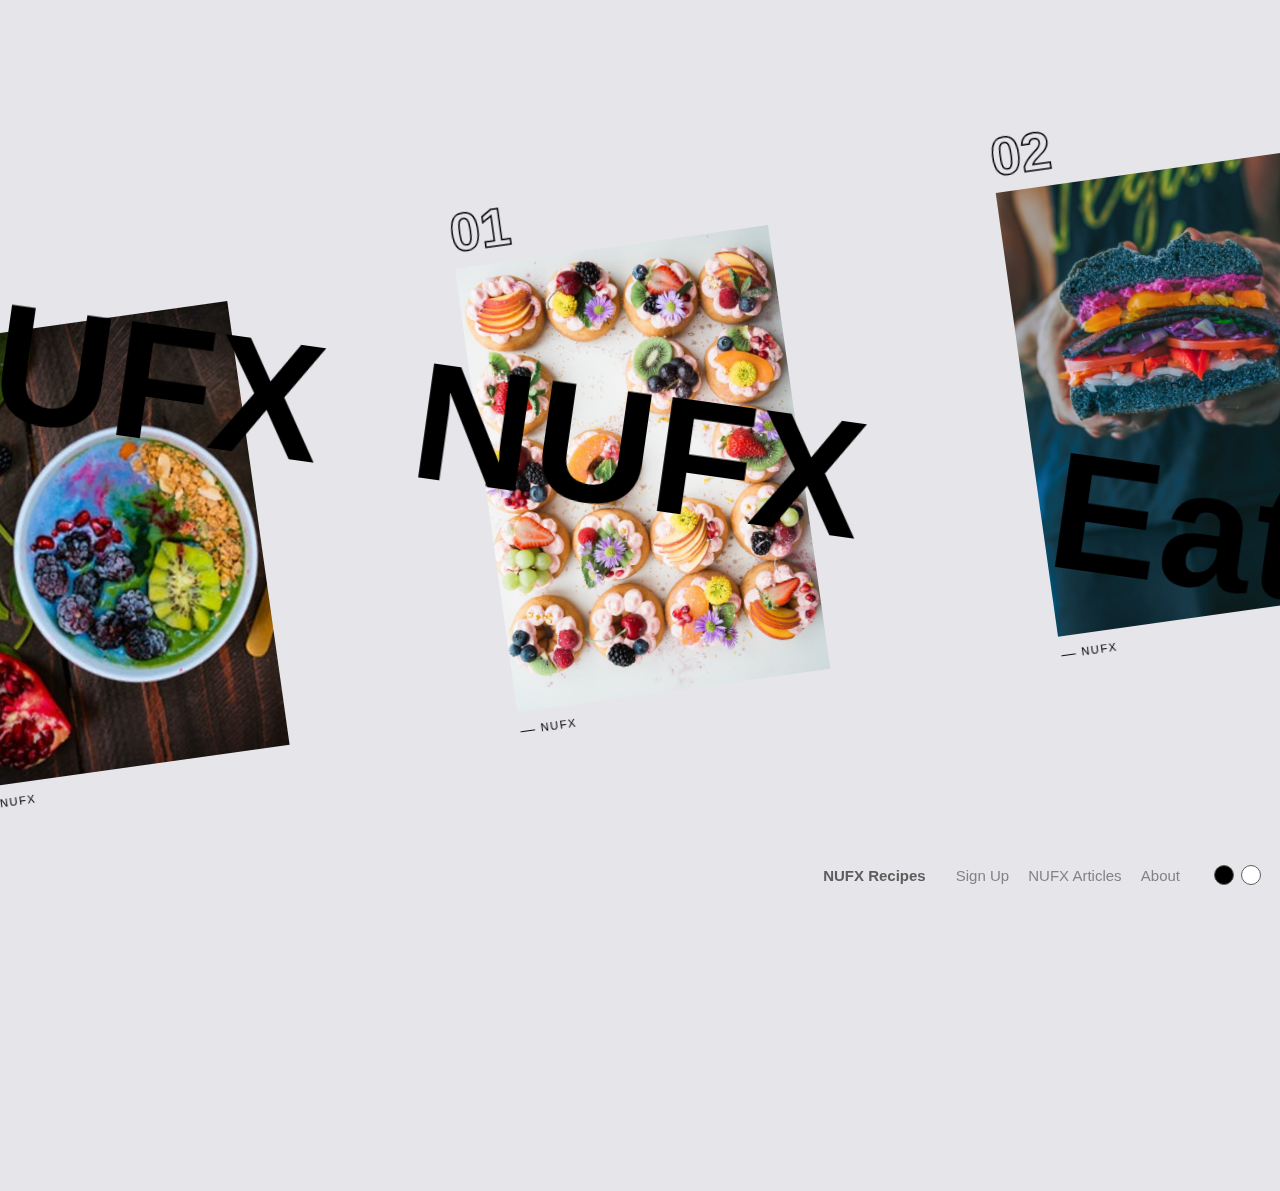
<file: RecipeSlideshow/index.html>
<!DOCTYPE html>
<html lang="en" class="no-js">
	<head>
		<meta charset="UTF-8" />
		<meta name="viewport" content="width=device-width, initial-scale=1">
		<title>Recipe Slideshow | NUFX</title>
		<meta name="description" content="An experimental slideshow with an inclined look with three slide previews and a content view on click." />
		<meta name="keywords" content="slideshow, javascript, tweenmax, rotation, animation, css" />
		<meta name="author" content="Codrops" />
		<link rel="shortcut icon" href="favicon.ico">
		<link rel="stylesheet" type="text/css" href="css/base.css" />
		<script>document.documentElement.className="js";var supportsCssVars=function(){var e,t=document.createElement("style");return t.innerHTML="root: { --tmp-var: bold; }",document.head.appendChild(t),e=!!(window.CSS&&window.CSS.supports&&window.CSS.supports("font-weight","var(--tmp-var)")),t.parentNode.removeChild(t),e};supportsCssVars()||alert("Please view this demo in a modern browser that supports CSS Variables.");</script>
	</head>
	<body class="loading">
		<main>
			<div class="content">
				<article class="content__item">
					<div class="img-wrap img-wrap--content">
						<div class="img img--content" style="background-image: url(img/1.jpg);"></div>
					</div>
					<header class="content__item-header">
						<span class="content__item-header-meta">NUFX</span>
						<h2 class="content__item-header-title">Eat Clean</h2>
					</header>
					<div class="content__item-copy">
						<p class="content__item-copy-text">
						Serves 2

<h2>Ingredients </h2>
7/8 cup (200g) tempeh, seitan or firm tofu
2 tbsp vegetable oil
2 1/2 cups (250g) bok choi leaves, halved lengthways
Handful of fresh coriander, finely chopped
2 spring onions, sliced
For the maple and orange glaze
1 tsp toasted sesame oil
2cm fresh ginger, finely grated
1 clove of garlic, crushed
1/2 red chilli, deseeded and finely diced
3 tbsp tamari
2 1/2 tbsp maple syrup
Zest and juice of 1/2 an orange
1 tbsp rice wine vinegar
For the miso noodle broth
7/8 cup (135g) soba noodles
1 tbsp tamari
1 star anise
3 1/2 tbsp brown rice miso

						</p>
						<a href="#" class="content__item-copy-more">more +</a>
					</div>
				</article>
				<article class="content__item">
					<div class="img-wrap img-wrap--content">
						<div class="img img--content" style="background-image: url(img/2.jpg);"></div>
					</div>
					<header class="content__item-header">
						<span class="content__item-header-meta">NUFX</span>
						<h2 class="content__item-header-title">Eat Clean</h2>
					</header>
					<div class="content__item-copy">
						<p class="content__item-copy-text">
						<h2>Ingredients </h2>
7/8 cup (200g) tempeh, seitan or firm tofu
2 tbsp vegetable oil
2 1/2 cups (250g) bok choi leaves, halved lengthways
Handful of fresh coriander, finely chopped
2 spring onions, sliced
For the maple and orange glaze
1 tsp toasted sesame oil
2cm fresh ginger, finely grated
1 clove of garlic, crushed
1/2 red chilli, deseeded and finely diced
3 tbsp tamari
2 1/2 tbsp maple syrup
Zest and juice of 1/2 an orange
1 tbsp rice wine vinegar
For the miso noodle broth
7/8 cup (135g) soba noodles
1 tbsp tamari
1 star anise
3 1/2 tbsp brown rice miso
						</p>
						<a href="#" class="content__item-copy-more">more +</a>
					</div>
				</article>
				<article class="content__item">
					<div class="img-wrap img-wrap--content">
						<div class="img img--content" style="background-image: url(img/3.jpg);"></div>
					</div>
					<header class="content__item-header">
						<span class="content__item-header-meta">NUFX</span>
						<h2 class="content__item-header-title">Eat Clean</h2>
					</header>
					<div class="content__item-copy">
						<p class="content__item-copy-text">
						<h2>Ingredients </h2>
7/8 cup (200g) tempeh, seitan or firm tofu
2 tbsp vegetable oil
2 1/2 cups (250g) bok choi leaves, halved lengthways
Handful of fresh coriander, finely chopped
2 spring onions, sliced
For the maple and orange glaze
1 tsp toasted sesame oil
2cm fresh ginger, finely grated
1 clove of garlic, crushed
1/2 red chilli, deseeded and finely diced
3 tbsp tamari
2 1/2 tbsp maple syrup
Zest and juice of 1/2 an orange
1 tbsp rice wine vinegar
For the miso noodle broth
7/8 cup (135g) soba noodles
1 tbsp tamari
1 star anise
3 1/2 tbsp brown rice miso
						</p>
						<a href="#" class="content__item-copy-more">more +</a>
					</div>
				</article>
				<article class="content__item">
					<div class="img-wrap img-wrap--content">
						<div class="img img--content" style="background-image: url(img/4.jpg);"></div>
					</div>
					<header class="content__item-header">
						<span class="content__item-header-meta">NUFX</span>
						<h2 class="content__item-header-title">Eat Clean</h2>
					</header>
					<div class="content__item-copy">
						<p class="content__item-copy-text">
						<h2>Ingredients </h2>
7/8 cup (200g) tempeh, seitan or firm tofu
2 tbsp vegetable oil
2 1/2 cups (250g) bok choi leaves, halved lengthways
Handful of fresh coriander, finely chopped
2 spring onions, sliced
For the maple and orange glaze
1 tsp toasted sesame oil
2cm fresh ginger, finely grated
1 clove of garlic, crushed
1/2 red chilli, deseeded and finely diced
3 tbsp tamari
2 1/2 tbsp maple syrup
Zest and juice of 1/2 an orange
1 tbsp rice wine vinegar
For the miso noodle broth
7/8 cup (135g) soba noodles
1 tbsp tamari
1 star anise
3 1/2 tbsp brown rice miso
						</p>
						<a href="#" class="content__item-copy-more">more +</a>
					</div>
				</article>
			</div>
			<div class="revealer">
				<div class="revealer__inner"></div>
			</div>
			<div class="grid grid--slideshow">
				<figure class="grid__item grid__item--slide">
					<span class="number">01</span>
					<div class="img-wrap">
						<div class="img" style="background-image: url(img/1.jpg);"></div>
					</div>
					<figcaption class="caption">NUFX</figcaption>
				</figure>
				<figure class="grid__item grid__item--slide">
					<span class="number">02</span>
					<div class="img-wrap">
						<div class="img" style="background-image: url(img/2.jpg);"></div>
					</div>
				
					<figcaption class="caption">NUFX</figcaption>
				</figure>
				<figure class="grid__item grid__item--slide">
					<span class="number">03</span>
					<div class="img-wrap">
						<div class="img" style="background-image: url(img/3.jpg);"></div>
					</div>
					<figcaption class="caption">NUFX</figcaption>
				</figure>
				<figure class="grid__item grid__item--slide">
					<span class="number">04</span>
					<div class="img-wrap">
						<div class="img" style="background-image: url(img/4.jpg);"></div>
					</div>
					<figcaption class="caption">NUFX</figcaption>
				</figure>
				<div class="titles-wrap">
					<div class="grid grid--titles">
						<h3 class="grid__item grid__item--title">NUFX</h3>
						<h3 class="grid__item grid__item--title">Eat</h3>
						<h3 class="grid__item grid__item--title">With</h3>
						<h3 class="grid__item grid__item--title">NUFX</h3>
					</div>
				</div>
				<div class="grid grid--interaction">
					<div class="grid__item grid__item--cursor grid__item--left"></div>
					<div class="grid__item grid__item--cursor grid__item--center"></div>
					<div class="grid__item grid__item--cursor grid__item--right"></div>
				</div>
			</div>
			<div class="frame">
				<div class="frame__title-wrap">
					<h1 class="frame__title">NUFX Recipes</h1>
					<div class="frame__links">
						<a href="https://tympanus.net/Development/ExplodingObjects/">Sign Up</a>
						<a href="https://tympanus.net/codrops/?p=39863">NUFX Articles</a>
						<a href="https://github.com/codrops/CrossroadsSlideshow/">About</a>
					</div>
					<div class="frame__mode" role="radiogroup">
						<div class="frame__mode-item frame__mode-item--dark">
							<input id="mode-1" type="radio" name="mode" class="frame__mode-input"></input>
							<label class="frame__mode-label" for="mode-1">Dark mode</label>
						</div>
						<div class="frame__mode-item">
							<input id="mode-2" type="radio" name="mode" class="frame__mode-input" checked></input>
							<label class="frame__mode-label frame__mode-label--light" for="mode-2">Light mode</label>
						</div>
					</div>
				</div>
			</div><!-- /frame -->
		</main>
		<script src="js/imagesloaded.pkgd.min.js"></script>
		<script src="js/charming.min.js"></script>
		<script src="js/TweenMax.min.js"></script>
		<script src="js/demo.js"></script>
	</body>
</html>
</file>
<file: RecipeSlideshow/css/base.css>
article,aside,details,figcaption,figure,footer,header,hgroup,main,nav,section,summary{display:block;}audio,canvas,video{display:inline-block;}audio:not([controls]){display:none;height:0;}[hidden]{display:none;}html{font-family:sans-serif;-ms-text-size-adjust:100%;-webkit-text-size-adjust:100%;}body{margin:0;}a:focus{outline:thin dotted;}a:active,a:hover{outline:0;}h1{font-size:2em;margin:0.67em 0;}abbr[title]{border-bottom:1px dotted;}b,strong{font-weight:bold;}dfn{font-style:italic;}hr{-moz-box-sizing:content-box;box-sizing:content-box;height:0;}mark{background:#ff0;color:#000;}code,kbd,pre,samp{font-family:monospace,serif;font-size:1em;}pre{white-space:pre-wrap;}q{quotes:"\201C" "\201D" "\2018" "\2019";}small{font-size:80%;}sub,sup{font-size:75%;line-height:0;position:relative;vertical-align:baseline;}sup{top:-0.5em;}sub{bottom:-0.25em;}img{border:0;}svg:not(:root){overflow:hidden;}figure{margin:0;}fieldset{border:1px solid #c0c0c0;margin:0 2px;padding:0.35em 0.625em 0.75em;}legend{border:0;padding:0;}button,input,select,textarea{font-family:inherit;font-size:100%;margin:0;}button,input{line-height:normal;}button,select{text-transform:none;}button,html input[type="button"],input[type="reset"],input[type="submit"]{-webkit-appearance:button;cursor:pointer;}button[disabled],html input[disabled]{cursor:default;}input[type="checkbox"],input[type="radio"]{box-sizing:border-box;padding:0;}input[type="search"]{-webkit-appearance:textfield;-moz-box-sizing:content-box;-webkit-box-sizing:content-box;box-sizing:content-box;}input[type="search"]::-webkit-search-cancel-button,input[type="search"]::-webkit-search-decoration{-webkit-appearance:none;}button::-moz-focus-inner,input::-moz-focus-inner{border:0;padding:0;}textarea{overflow:auto;vertical-align:top;}table{border-collapse:collapse;border-spacing:0;}
*,
*::after,
*::before {
	box-sizing: border-box;
}

.debug {
	transform: scale(0.5);
}

.debug * {
	outline: 1px solid red;
	opacity: 0.9;
}

html, body {
	height: 100%;
}

:root {
	font-size: 15px;
}

body {
	--color-text: #5d5d5d;
	--color-bg: #e6e6ea;
	--color-link: #838288;
	--color-link-hover: #000;
	--color-number: #000;
	--color-title: #000;
	--color-caption: #000;
	--color-content: #000;
	--color-content-bg: var(--color-bg);
	--color-reveal-bg: var(--color-bg);
	color: var(--color-text);
	background-color: var(--color-bg);
	font-family: transat-text, sans-serif;
	-webkit-font-smoothing: antialiased;
	-moz-osx-font-smoothing: grayscale;
	text-rendering: optimizeLegibility;
}

.dark-mode {
	--color-text: #424242;
	--color-bg: #101010;
	--color-link: #bb3a3a;
	--color-link-hover: #fff;
	--color-number: #484848;
	--color-title: #bb3a3a;
	--color-caption: #484848;
	--color-content: #dadada;
	--color-content-title: #bb3a3a;
	--color-content-meta: #fff;
}

/* Page Loader */
.js .loading::before {
	content: '';
	position: fixed;
	z-index: 100000;
	top: 0;
	left: 0;
	width: 100%;
	height: 100%;
	background: var(--color-bg);
}

.js .loading::after {
	content: '';
	position: fixed;
	z-index: 100000;
	top: 50%;
	left: 50%;
	width: 60px;
	height: 60px;
	margin: -30px 0 0 -30px;
	pointer-events: none;
	border-radius: 50%;
	opacity: 0.4;
	background: var(--color-link);
	animation: loaderAnim 0.7s linear infinite alternate forwards;
}

@keyframes loaderAnim {
	to {
		opacity: 1;
		transform: scale3d(0.5,0.5,1);
	}
}

a {
	text-decoration: none;
	color: var(--color-link);
	outline: none;
}

a:hover,
a:focus {
	color: var(--color-link-hover);
	outline: none;
}

main {
	position: relative;
	min-height: 100vh;
}

.frame {
	padding: 3rem 5vw 0;
	text-align: center;
	position: relative;
	z-index: 100;
}

.frame__title {
	font-size: 1rem;
	margin: 0 0 1rem;
}

.frame__links a {
	margin: 0 0.5rem;
}

.frame__mode {
	margin: 1rem auto;
	display: flex;
	justify-content: center;
}

.frame__mode-item {
	position: relative;
	width: 20px;
	height: 20px;
	margin: 0 0.25rem;
	pointer-events: auto;
	border-radius: 50%;
	background: #fff;
	overflow: hidden;
	border: 1px solid var(--color-text);
}

.frame__mode-item--dark {
	background: #000;
}

.frame__mode-label,
.frame__mode-input {
	font-size: 0;
	position: absolute;
	opacity: 0;
	width: 100%;
	height: 100%;
	left: 0;
	top: 0;
	-moz-appearance: none;
	-webkit-appearance: none;
	cursor: pointer;
}

.content {
	position: relative;
}

.content__item {
	position: absolute;
	width: 100%;
	left: 0;
	top: 0;
	color: var(--color-content);
	background: var(--color-content-bg);
}

.js .content__item {
	opacity: 0;
	pointer-events: none;
}

.js .content__item--current {
	opacity: 1;
	pointer-events: auto;
	top: 16rem;
}

.content__item-header {
	padding: 2rem 2rem 0;
	position: relative;
}

.content__item-header-title {
	font-family: ivymode, sans-serif;
	font-weight: 600;
	font-size: 3rem;
	margin: 0;
	color: var(--color-content-title);
}

.content__item-header-meta {
	text-indent: 0.25rem;
	display: block;
	color: var(--color-content-meta);
}

.dark-mode .content__item-header-meta {
	mix-blend-mode: difference;
}

.content__item-header-meta::before {
	content: '---------';
	margin: 0 0.5rem 0 0;
	letter-spacing: -0.15rem;
}

.content__item-copy {
	padding: 2rem;
	font-family: linotype-didot, serif;
}

.revealer {
	position: fixed;
	width: 100vw;
	height: 100vh;
	top: 0;
	left: 0;
	transform: rotate(-8deg);
	display: flex;
	align-items: center;
	justify-content: center;
	pointer-events: none;
}

.revealer__inner {
	background-color: var(--color-reveal-bg);
	width: 200%;
	height: 200%;
	position: relative;
	flex: none;
}

.grid {
	position: absolute;
	display: grid;
	height: 400px;
	width: 100%;
	left: 0;
	top: 0;
	grid-template-columns: 30% 30% 30%;
	grid-column-gap: 5%;
	grid-template-areas: 'griditem-left griditem-center griditem-right';
}

.grid--slideshow,
.grid--interaction {
	left: -5%;
	width: 110%;
	pointer-events: none;
}

.grid--slideshow {
	top: 17rem;
	transform: rotate(-8deg);
}

.grid--titles {
	align-items: center;
	text-align: center;	
	cursor: default;
}

.titles-wrap {
	position: absolute;
	width: 100%;
	height: 100%;
	z-index: 1000;
	pointer-events: none;
	transform: rotate(16deg);
}

.grid__item {
	display: flex;
	justify-content: center;
	position: relative;
	pointer-events: none;
	opacity: 0;
	grid-area: griditem-center;
}

.grid__item--slide {
	flex-direction: column;
	width: 100%;	
}

.grid__item--title {
	font-size: 13vw;
	margin: 0;
	font-family: ivymode, sans-serif;
	font-weight: 600;
	color: var(--color-title);
}

.grid__item--title span {
	display: inline-block;
}

.grid__item--center,
.grid__item--left,
.grid__item--right {
	opacity: 1;
	cursor: pointer;
}

.grid__item--left {
	grid-area: griditem-left;
}

.grid__item--center {
	grid-area: griditem-center;
}

.grid__item--right {
	grid-area: griditem-right;
}

.grid__item--cursor {
	pointer-events: auto;
}

.content-open .grid__item--cursor {
	display: none;
}

.number {
	font-size: 2rem;
	-webkit-text-stroke: 1.5px var(--color-number);
    text-stroke: 1.5px var(--color-number);
    -webkit-text-fill-color: transparent;
    text-fill-color: transparent;
    color: transparent;	
    line-height: 1;
    margin: 0 0 0.5rem 0;
    font-weight: 700;
}

.img-wrap {
	width: 100%;
	overflow: hidden;
	position: relative;
	height: 100%;
}

.img-wrap--content {
	height: 200px;
}

.img {
	width: calc(100% + 40px);
	height: 100%;
	left: -20px;
	top: 0;
	background-size: cover;
	background-position: 50% 50%;
	position: absolute;
	pointer-events: none;
}

.img--content {
	background-position: 50% 38%;
}

.caption {
	text-transform: uppercase;
	letter-spacing: 0.1rem;
	font-size: 0.75rem;
	font-weight: 400;
	margin: 0.75rem 0 0 0;
	color: var(--color-caption);
}

.caption::before {
	content: '---------';
	margin: 0 0.5rem 0 0;
	letter-spacing: -0.15rem;
}

.img-wrap,
.img--content,
.caption,
.number,
.grid__item--title,
.grid__item--title span,
.revealer__inner,
.content__item-header-title {
	will-change: transform;
}

.grid__item--cursor.grid__item--left::after,
.grid__item--cursor.grid__item--right::after,
.img-wrap--content::after {
	position: absolute;
	left: calc(50% - 30px);
	cursor: pointer;
}

.grid__item--cursor.grid__item--left::after {
	top: 70%;
}

.grid__item--cursor.grid__item--right::after {
	top: 20%;
}

.grid__item--cursor.grid__item--left::after {
	content: url("data:image/svg+xml,%3Csvg version='1.1' xmlns='http://www.w3.org/2000/svg' xmlns:xlink='http://www.w3.org/1999/xlink' x='0px' y='0px' width='61px' height='44px' viewBox='0 0 61 44' style='enable-background:new 0 0 61 44;' xml:space='preserve'%3E %3Cpath d='M.613 21.671L21.584.7l5.642 5.642-11.74 11.74H60.45v7.978H15.487l11.74 11.739-5.643 5.642L.613 22.469a.57.57 0 0 1 0-.798z'/%3E %3C/svg%3E");
}

.grid__item--cursor.grid__item--right::after {
	content: url("data:image/svg+xml,%3Csvg version='1.1' xmlns='http://www.w3.org/2000/svg' xmlns:xlink='http://www.w3.org/1999/xlink' x='0px' y='0px' width='61px' height='44px' viewBox='0 0 61 44' style='enable-background:new 0 0 61 44;' xml:space='preserve'%3E %3Cpath d='M60.287 21.671L39.316.7l-5.642 5.642 11.74 11.74H.45v7.978h44.963l-11.74 11.739 5.643 5.642 20.971-20.972a.57.57 0 0 0 0-.798z'/%3E %3C/svg%3E");
}

.img-wrap--content::after {
	top: 0.5rem;
	right: 0.5rem;
	left: auto;
	transform: scale(0.5);
	content: url("data:image/svg+xml,%3Csvg version='1.1' xmlns='http://www.w3.org/2000/svg' xmlns:xlink='http://www.w3.org/1999/xlink' x='0px' y='0px' width='52px' height='52px' viewBox='0 0 52 52' style='enable-background:new 0 0 52 52;' xml:space='preserve'%3E %3Cpath  d='M20.921 26.67L5.791 41.75C5.485 41.743.23 36.488.224 36.18L15.32 21.073.098 5.86 5.74.22l15.19 15.24L36.161.22l5.64 5.64-15.27 15.22 15.097 15.15c-.006.307-5.262 5.562-5.569 5.568L20.921 26.67z'/%3E %3C/svg%3E");
}

@media screen and (min-width: 53em) {
	body {
		overflow: hidden;
	}
	.frame {
		position: fixed;
		bottom: 0;
		right: 0;
		padding: 1rem;
		transition: 0.3s opacity;
	}
	.content-open + .frame {
		opacity: 0;
		pointer-events: none;
	}
	.frame__title-wrap {
		display: flex;
		align-items: center;
		justify-content: flex-end;
	}
	.frame__title {
		margin: 0;
	}
	.frame__links {
		margin: 0 1.5rem;
	}
	.frame__mode {
		margin: 0;
	}
	.frame a {
		pointer-events: auto;
	}
	.grid {
		height: 100vh;
		grid-template-columns: repeat(3, calc((100% - 36vw) / 3));
		grid-column-gap: 18vw;
	}
	.grid--slideshow {
		top: 0;
	}
	.grid--interaction {
		grid-template-columns: repeat(3, calc(100% / 3));
		grid-column-gap: 0;
	}
	.number {
		font-size: 4.25vw;
	}
	.img-wrap {
		height: 35vw;
	}
	.img-wrap--content {
		height: 100%;
		grid-area: 1 / 2 / 2 / 3;
	}
	.content {
		top: 0;
		position: absolute;
		height: 100vh;
		width: 100%;
	}
	.content__item {
		height: 100vh;
		display: grid;
		align-items: center;
		grid-template-columns: 30% 40% 30%;
		grid-column-gap: 0;
	}
	.js .content__item {
		height: 100%;
	}
	.js .content__item--current {
		top: 0;
	}
	.img-wrap--content {
		height: 100%;
	}
	.content__item-header {
		justify-self: center;
		grid-area: 1 / 1 / 2 / 3;
		pointer-events: none;
	}
	.content__item-header-title {
		font-size: 8vw;
	}
	.content__item-copy {
		max-width: 240px;
		justify-self: end;
		text-align: right;
	}
	.grid__item--cursor.grid__item--left::after,
	.grid__item--cursor.grid__item--right::after,
	.img-wrap--content::after {
		display: none;
	}
	.grid__item--cursor.grid__item--left {
		cursor: url("data:image/svg+xml,%3Csvg version='1.1' xmlns='http://www.w3.org/2000/svg' xmlns:xlink='http://www.w3.org/1999/xlink' x='0px' y='0px' width='61px' height='44px' viewBox='0 0 61 44' style='enable-background:new 0 0 61 44;' xml:space='preserve'%3E %3Cpath d='M.613 21.671L21.584.7l5.642 5.642-11.74 11.74H60.45v7.978H15.487l11.74 11.739-5.643 5.642L.613 22.469a.57.57 0 0 1 0-.798z'/%3E %3C/svg%3E") 30 22, sw-resize;
	}
	.grid__item--cursor.grid__item--center {
		cursor: url("data:image/svg+xml,%3Csvg version='1.1' xmlns='http://www.w3.org/2000/svg' xmlns:xlink='http://www.w3.org/1999/xlink' x='0px' y='0px' width='52px' height='52px' viewBox='0 0 52 52' style='enable-background:new 0 0 52 52;' xml:space='preserve'%3E %3Cpath d='M29.889 30.05l-.036 21.361c-.222.213-7.654.213-7.876 0l-.007-21.358-21.52.007v-7.978l21.518.036L21.96.571h7.978l-.037 21.56 21.388.037c.213.222.213 7.654 0 7.876l-21.401.007z'/%3E %3C/svg%3E") 26 26, crosshair;
	}
	.grid__item--cursor.grid__item--right {
		cursor: url("data:image/svg+xml,%3Csvg version='1.1' xmlns='http://www.w3.org/2000/svg' xmlns:xlink='http://www.w3.org/1999/xlink' x='0px' y='0px' width='61px' height='44px' viewBox='0 0 61 44' style='enable-background:new 0 0 61 44;' xml:space='preserve'%3E %3Cpath d='M60.287 21.671L39.316.7l-5.642 5.642 11.74 11.74H.45v7.978h44.963l-11.74 11.739 5.643 5.642 20.971-20.972a.57.57 0 0 0 0-.798z'/%3E %3C/svg%3E") 30 22, ne-resize;
	}
	.dark-mode .grid__item--cursor.grid__item--left {
		cursor: url("data:image/svg+xml,%3Csvg version='1.1' xmlns='http://www.w3.org/2000/svg' xmlns:xlink='http://www.w3.org/1999/xlink' x='0px' y='0px' width='61px' height='44px' viewBox='0 0 61 44' style='enable-background:new 0 0 61 44;' xml:space='preserve'%3E %3Cpath fill='%23bb3a3a' d='M.613 21.671L21.584.7l5.642 5.642-11.74 11.74H60.45v7.978H15.487l11.74 11.739-5.643 5.642L.613 22.469a.57.57 0 0 1 0-.798z'/%3E %3C/svg%3E") 30 22, sw-resize;
	}
	.dark-mode .grid__item--cursor.grid__item--center {
		cursor: url("data:image/svg+xml,%3Csvg version='1.1' xmlns='http://www.w3.org/2000/svg' xmlns:xlink='http://www.w3.org/1999/xlink' x='0px' y='0px' width='52px' height='52px' viewBox='0 0 52 52' style='enable-background:new 0 0 52 52;' xml:space='preserve'%3E %3Cpath fill='%23bb3a3a' d='M29.889 30.05l-.036 21.361c-.222.213-7.654.213-7.876 0l-.007-21.358-21.52.007v-7.978l21.518.036L21.96.571h7.978l-.037 21.56 21.388.037c.213.222.213 7.654 0 7.876l-21.401.007z'/%3E %3C/svg%3E") 26 26, crosshair;
	}
	.dark-mode .grid__item--cursor.grid__item--right {
		cursor: url("data:image/svg+xml,%3Csvg version='1.1' xmlns='http://www.w3.org/2000/svg' xmlns:xlink='http://www.w3.org/1999/xlink' x='0px' y='0px' width='61px' height='44px' viewBox='0 0 61 44' style='enable-background:new 0 0 61 44;' xml:space='preserve'%3E %3Cpath fill='%23bb3a3a' d='M60.287 21.671L39.316.7l-5.642 5.642 11.74 11.74H.45v7.978h44.963l-11.74 11.739 5.643 5.642 20.971-20.972a.57.57 0 0 0 0-.798z'/%3E %3C/svg%3E") 30 22, ne-resize;
	}
	.img-wrap--content {
		cursor: url("data:image/svg+xml,%3Csvg version='1.1' xmlns='http://www.w3.org/2000/svg' xmlns:xlink='http://www.w3.org/1999/xlink' x='0px' y='0px' width='52px' height='52px' viewBox='0 0 52 52' style='enable-background:new 0 0 52 52;' xml:space='preserve'%3E %3Cpath  d='M20.921 26.67L5.791 41.75C5.485 41.743.23 36.488.224 36.18L15.32 21.073.098 5.86 5.74.22l15.19 15.24L36.161.22l5.64 5.64-15.27 15.22 15.097 15.15c-.006.307-5.262 5.562-5.569 5.568L20.921 26.67z'/%3E %3C/svg%3E") 21 21, pointer;
	}
	.dark-mode .img-wrap--content {
		cursor: url("data:image/svg+xml,%3Csvg version='1.1' xmlns='http://www.w3.org/2000/svg' xmlns:xlink='http://www.w3.org/1999/xlink' x='0px' y='0px' width='52px' height='52px' viewBox='0 0 52 52' style='enable-background:new 0 0 52 52;' xml:space='preserve'%3E %3Cpath fill='%23bb3a3a' d='M20.921 26.67L5.791 41.75C5.485 41.743.23 36.488.224 36.18L15.32 21.073.098 5.86 5.74.22l15.19 15.24L36.161.22l5.64 5.64-15.27 15.22 15.097 15.15c-.006.307-5.262 5.562-5.569 5.568L20.921 26.67z'/%3E %3C/svg%3E") 21 21, pointer;
	}
}
</file>
